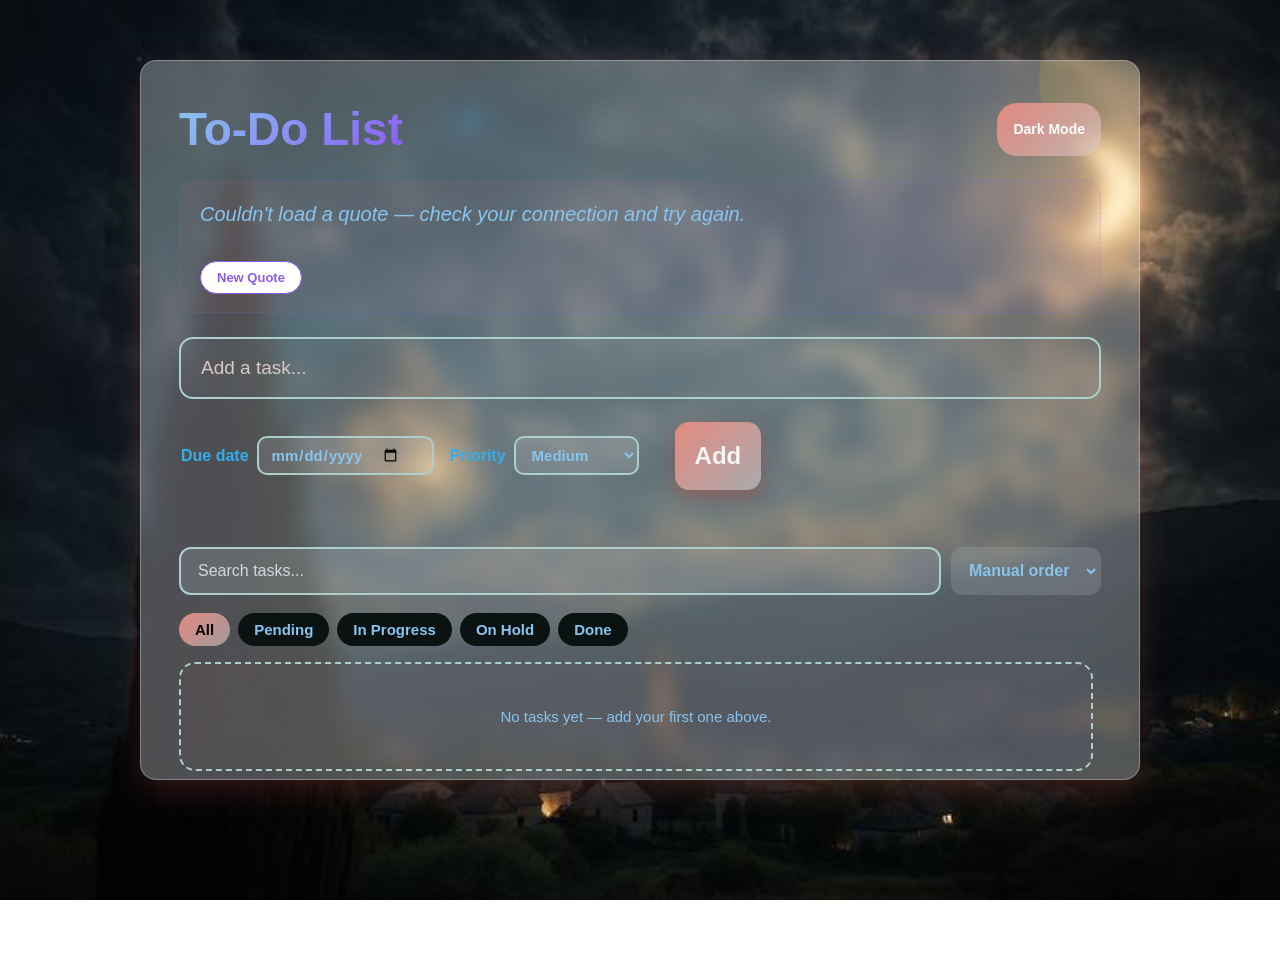
<file: index.html>
<!doctype html>
<html lang="en">
    <head>
        <meta charset="UTF-8" />
        <meta name="viewport" content="width=device-width, initial-scale=1.0" />
        <title>To-Do List</title>
        <link rel="stylesheet" href="to-do-list.css" />
    </head>

    <body>
        <div class="todo-app">
            <header>
                <div class="logo">
                    <h1>To-Do List</h1>

                    <button id="mode-btn" onclick="myFunction()">
                        Dark Mode
                    </button>
                </div>
            </header>

            <div class="quote-box" id="quote-box">
                <p class="quote-text" id="quote-text">
                    Click "New Quote" for a little motivation.
                </p>
                <p class="quote-author" id="quote-author"></p>
                <button class="quote-btn" id="quote-btn" type="button">
                    New Quote
                </button>
            </div>

            <div class="composer">
                <input
                    type="text"
                    id="task-input"
                    placeholder="Add a task..."
                    autocomplete="off"
                />
            </div>
            <div class="due-row">
                <label for="due-input">
                    Due date
                    <input type="date" id="due-input" />
                </label>
                <label for="priority-input">
                    Priority
                    <select id="priority-input">
                        <option value="low">Low</option>
                        <option value="medium" selected>Medium</option>
                        <option value="high">High</option>
                    </select>
                </label>
                <div class="add-btn-container">
                    <button id="add-btn">Add</button>
                </div>
            </div>

            <!-- DUE DATE + PRIORITY (optional) -->

            <p class="error-msg" id="error-msg"></p>

            <!-- SEARCH + SORT -->
            <div class="toolbar">
                <input
                    type="text"
                    id="search-input"
                    class="search-input"
                    placeholder="Search tasks..."
                    autocomplete="off"
                />
                <select id="sort-select" class="sort-select">
                    <option value="manual">Manual order</option>
                    <option value="due">Sort by due date</option>
                    <option value="priority">Sort by priority</option>
                </select>
            </div>

            <!-- FILTER TABS -->
            <div class="filters" id="filters">
                <button
                    class="filter-btn active"
                    data-filter="all"
                    type="button"
                >
                    All
                </button>
                <button class="filter-btn" data-filter="pending" type="button">
                    Pending
                </button>
                <button
                    class="filter-btn"
                    data-filter="in-progress"
                    type="button"
                >
                    In Progress
                </button>
                <button class="filter-btn" data-filter="on-hold" type="button">
                    On Hold
                </button>
                <button class="filter-btn" data-filter="done" type="button">
                    Done
                </button>
            </div>

            <div class="task-list-container">
                <ul id="task-list"></ul>

                <div class="empty-state" id="empty-state">
                    No tasks yet — add your first one above.
                </div>
            </div>
        </div>

        <!-- UNDO TOAST -->
        <div class="toast" id="toast" role="status" aria-live="polite">
            <span id="toast-msg">Task deleted</span>
            <button id="toast-undo" type="button">Undo</button>
        </div>
    </body>
    <script src="to-do-list.js"></script>
</html>
</file>
<file: to-do-list.css>
:root {
    --primary: #e48a80;
    --primary-dark: #e8503f;
    --teal: #17b8a6;
    --purple: #8b5cf6;
    --yellow: #ffb703;
    --pink: rgba(218, 210, 210, 0.582);
    --secondary: #accfcc;
    --text-dark: #88c5ee;
    --text-light: #88c5ee;
    --card-bg: #ffffff;
    --shadow-sm: 0 2px 6px hsla(303, 78%, 20%, 0.08);
    --shadow-md: 0 12px 32px rgba(255, 107, 91, 0.18);
}

/* Color rotation for task accents/checkboxes — cycles every 4 tasks */
.todo-app #task-list li:nth-child(4n + 1) {
    --accent: var(--primary);
}
.todo-app #task-list li:nth-child(4n + 2) {
    --accent: var(--teal);
}
.todo-app #task-list li:nth-child(4n + 3) {
    --accent: var(--purple);
}
.todo-app #task-list li:nth-child(4n + 4) {
    --accent: var(--pink);
}

html,
body {
    height: 100%;
}

body {
    min-height: 100vh;
    margin: 0;

    display: flex;
    align-items: flex-start;
    justify-content: center;

    padding-top: 40px;
    padding-bottom: 40px;

    /* Morning background */
    background-image: url("image/night-sky.webp");

    background-size: cover;
    background-position: center;
    background-repeat: no-repeat;
    background-attachment: fixed;

    transition: background-image 0.5s ease;

    font-family:
        -apple-system, BlinkMacSystemFont, "Segoe UI", Roboto, sans-serif;
}

/* =========================
   DARK MODE
   ========================= */

body.night-mode {
    --text-dark: #f1f5f9;
    --text-light: #cbd5e1;
    --card-bg: #202a3b;
    --secondary: #52627a;
    background-image: url("image/starry-sun.webp");
    color: var(--text-dark);
}

body.night-mode .todo-app {
    background: rgba(15, 20, 35, 0.75);
    color: var(--text-dark);

    border: 1px solid rgba(255, 255, 255, 0.15);
}

body.night-mode .todo-app h1 {
    color: #ffffff;
    background: none;
    -webkit-text-fill-color: #f1f5f9;
}

body.night-mode #task-input,
body.night-mode #due-input,
body.night-mode #priority-input,
body.night-mode .search-input {
    background: rgba(22, 30, 45, 0.9);
    color: #fffefe;
    border-color: #718096;
}

body.night-mode #task-input::placeholder,
body.night-mode .search-input::placeholder {
    color: #fdfdfd;
}

body.night-mode #task-list li {
    background: #2a2a2a96;
    color: #f1f5f9;
}

body.night-mode .search-input::placeholder {
    color: #cbd5e1;
}

body.night-mode .quote-box {
    border-color: rgba(255, 255, 255, 0.25);
}

body.night-mode .quote-text {
    color: #ffffff;
}

body.night-mode .quote-btn {
    background: #2a2a2a;
    color: #b9a0ff;
}

body.night-mode .filter-btn {
    background: #2a2a2a;
    color: #cccccc;
}

body.night-mode .sort-select {
    background: #2a2a2a;
    color: #ffffff;
}

body.night-mode .empty-state {
    background: #252525;
    border-color: #444;
}

body.night-mode .task-list-container::-webkit-scrollbar-track {
    background: #222;
}

body.night-mode .task-list-container::-webkit-scrollbar-thumb {
    background: #555;
}

body.night-mode .task-list-container::-webkit-scrollbar-thumb:hover {
    background: #777;
}
#mode-btn {
    padding: 10px 16px;
    border: none;
    border-radius: 20px;
    cursor: pointer;
    font-size: 14px;
}
.todo-app {
    box-sizing: border-box;
    width: 100%;
    max-width: 1000px;
    height: 80%;
    margin: 20px;
    padding: 42px 38px;
    color: var(--text-dark);
    background: rgba(255, 255, 255, 0.301);
    backdrop-filter: blur(10px) saturate(180%);
    -webkit-backdrop-filter: blur(10px) saturate(180%);
    border-radius: 16px;
    box-shadow: var(--shadow-md);
    border: 1px solid rgba(255, 255, 255, 0.3);
    position: relative;
    overflow: hidden;
}

.todo-app::before {
    content: "";
    position: absolute;
    top: -60px;
    right: -60px;
    width: 160px;
    height: 160px;
    border-radius: 50%;
    background: linear-gradient(135deg, var(--yellow), var(--pink));
    opacity: 0.15;
    pointer-events: none;
}
.logo {
    display: flex;
    justify-content: space-between;
}
.logo button {
    background: linear-gradient(135deg, var(--primary), var(--pink));
    border: none;
    cursor: pointer;
    color: white;
    font-size: 14px;
    font-weight: 700;
    padding: 6px 12px;
    border-radius: 999px;
    transition:
        background 0.15s ease,
        color 0.15s ease,
        transform 0.15s ease;
}
.logo button:hover {
    background: linear-gradient(135deg, var(--yellow), var(--primary));
    transform: translateY(-1px);
}
.todo-app header {
    margin-bottom: 24px;
    position: relative;
}

/* QUOTE WIDGET */
.todo-app .quote-box {
    background: linear-gradient(
        135deg,
        rgba(255, 107, 91, 0.06),
        rgba(139, 92, 246, 0.06)
    );
    border: 1.5px dashed rgba(139, 92, 246, 0.25);
    border-radius: 16px;
    padding: 18px 20px;
    margin-bottom: 24px;
    text-align: left;
}

.todo-app .quote-text {
    font-size: 20px;
    font-style: italic;
    color: var(--text-dark);
    margin: 0 0 4px;
    line-height: 1.5;
}

.todo-app .quote-author {
    font-size: 13px;
    font-weight: 700;
    color: var(--purple);
    margin: 0 0 12px;
    min-height: 16px;
}

.todo-app .quote-btn {
    background: #ffffff;
    border: 1.5px solid var(--purple);
    color: var(--purple);
    font-size: 13px;
    font-weight: 700;
    padding: 8px 16px;
    border-radius: 999px;
    cursor: pointer;
    transition:
        background 0.15s ease,
        color 0.15s ease,
        opacity 0.15s ease;
}

.todo-app .quote-btn:hover {
    background: var(--purple);
    color: #ffffff;
}

.todo-app .quote-btn:disabled {
    opacity: 0.6;
    cursor: default;
}

/* FILTER TABS */
.todo-app .filters {
    display: flex;
    gap: 8px;
    margin: 18px 0 4px;
}

.todo-app .filter-btn {
    background: #0b1212;
    border: none;
    color: var(--text-dark);
    font-size: 15px;
    font-weight: 700;
    padding: 8px 16px;
    border-radius: 999px;
    cursor: pointer;
    transition:
        background 0.15s ease,
        color 0.15s ease;
}

.todo-app .filter-btn:hover {
    color: var(--text-dark);
}

.todo-app .filter-btn.active {
    background: linear-gradient(135deg, var(--primary), var(--pink));
    color: #0c0303;
}

.todo-app h1 {
    font-size: 46px;
    line-height: 1.15;
    margin: 0;
    font-weight: 800;
    color: var(--text-dark);
    background: linear-gradient(135deg, var(--text-dark), var(--purple));
    -webkit-background-clip: text;
    background-clip: text;
    -webkit-text-fill-color: transparent;
}

.todo-app .composer {
    display: flex;
    flex-direction: column;
    gap: 12px;
    margin-bottom: 8px;
}

.todo-app #task-input {
    flex: 1;
    background: hwb(218 66% 30% / 0.068);
    border: 2px solid var(--secondary);
    border-radius: 14px;
    padding: 18px 20px;
    font-size: 19px;
    color: rgb(17, 1, 1);
    outline: none;
    min-width: 0;
    transition:
        border-color 0.2s ease,
        box-shadow 0.2s ease,
        background 0.2s ease;
}

.todo-app #task-input::placeholder {
    color: #dac9c4;
}

.todo-app #task-input:focus {
    border-color: var(--primary);
    background: var(--card-bg);
    box-shadow: 0 0 0 4px rgba(255, 107, 91, 0.15);
}

.todo-app #task-input.shake {
    animation: todo-shake 0.32s ease;
    border-color: #7dddd5;
    box-shadow: 0 0 0 4px rgba(192, 57, 43, 0.15);
}

@keyframes todo-shake {
    0%,
    100% {
        transform: translateX(0);
    }
    25% {
        transform: translateX(-5px);
    }
    50% {
        transform: translateX(5px);
    }
    75% {
        transform: translateX(-5px);
    }
}

.todo-app #add-btn {
    background: linear-gradient(135deg, var(--primary), var(--pink));
    color: #f5f3f3;
    border: none;
    border-radius: 14px;
    padding: 20px;
    font-size: 24px;
    font-weight: 700;
    cursor: pointer;
    box-shadow: 0 6px 18px rgba(185, 62, 48, 0.4);
    transition:
        transform 0.15s ease,
        box-shadow 0.15s ease,
        opacity 0.15s ease;
}

.todo-app #add-btn:hover {
    transform: translateY(-2px) scale(1.02);
    box-shadow: 0 10px 24px rgba(255, 107, 91, 0.5);
}

.todo-app #add-btn:active {
    transform: translateY(0) scale(0.98);
    opacity: 0.92;
}

.todo-app .error-msg {
    font-size: 16px;
    color: #e8503f;
    min-height: 18px;
    margin: 8px 0 4px 2px;
    font-weight: 600;
}

.todo-app .list-meta {
    display: flex;
    justify-content: space-between;
    align-items: baseline;
    margin: 30px 0 14px;
    padding: 0 2px;
}

.todo-app .list-meta span {
    font-size: 15px;
    font-weight: 700;
    color: var(--text-light);
}

.todo-app #count-label {
    color: var(--purple);
}

.todo-app #done-label {
    color: var(--teal);
}

.todo-app #task-list {
    list-style: none;
    margin: 0;
    padding: 0;
    display: flex;
    flex-direction: column;
    gap: 12px;
}

.todo-app #task-list li {
    display: flex;
    height: 300%;
    align-items: center;
    gap: 12px;
    background: hwb(60.92deg 83.71% 10.09% / 12%);
    border: 1.5px solid transparent;
    border-left: 4px solid var(--accent, var(--primary));
    border-radius: 16px;
    padding: 16px 16px 16px 10px;
    animation: todo-rise 0.3s cubic-bezier(0.34, 1.56, 0.64, 1);
    transition:
        transform 0.15s ease,
        box-shadow 0.15s ease,
        border-color 0.15s ease,
        opacity 0.15s ease;
}

.todo-app #task-list li.dragging {
    opacity: 0.4;
    box-shadow: 0 10px 24px rgba(35, 41, 70, 0.15);
    cursor: grabbing;
}

.todo-app .drag-handle {
    flex: none;
    width: 18px;
    height: 24px;
    background: none;
    border: none;
    color: var(--text-light);
    opacity: 0.35;
    cursor: grab;
    display: flex;
    align-items: center;
    justify-content: center;
    padding: 0;
    transition:
        opacity 0.15s ease,
        color 0.15s ease;
}

.todo-app .drag-handle:hover {
    opacity: 0.8;
    color: var(--accent, var(--primary));
}

.todo-app .drag-handle:active {
    cursor: grabbing;
}

.todo-app #task-list li:hover {
    transform: translateY(-3px) scale(1.01);

    border-color: var(--accent, var(--primary));
}

@keyframes todo-rise {
    from {
        opacity: 0;
        transform: translateY(10px) scale(0.96);
    }
    to {
        opacity: 1;
        transform: translateY(0) scale(1);
    }
}

.todo-app .check {
    width: 28px;
    height: 28px;
    flex: none;
    border-radius: 50%;
    border: 2px solid var(--accent, var(--secondary));
    background: var(--card-bg);
    cursor: pointer;
    display: flex;
    align-items: center;
    justify-content: center;
    padding: 0;
    transition:
        background 0.2s ease,
        border-color 0.2s ease,
        transform 0.2s cubic-bezier(0.34, 1.56, 0.64, 1);
}

.todo-app .check:hover {
    transform: scale(1.15) rotate(-6deg);
}

.todo-app .check svg {
    width: 15px;
    height: 15px;
    opacity: 0;
    transform: scale(0.4) rotate(-20deg);
    transition:
        opacity 0.2s ease,
        transform 0.25s cubic-bezier(0.34, 1.56, 0.64, 1);
}

.todo-app li.done .check {
    background: var(--accent, var(--primary));
    border-color: var(--accent, var(--primary));
    transform: scale(1.05);
}

.todo-app li.done .check svg {
    opacity: 1;
    transform: scale(1) rotate(0deg);
}

.todo-app .task-text {
    flex: 1;
    font-size: 30px;
    cursor: pointer;

    line-height: 1;
    word-break: break-word;
    color: black;
    font-weight: 500;
    transition: color 0.2s ease;
}

.todo-app li.done .task-text {
    text-decoration: line-through;
    color: lightgreen;
    font-weight: 350px;
}

.todo-app .delete-btn {
    flex: none;
    background: none;
    border: none;
    cursor: pointer;
    color: var(--text-light);
    opacity: 0;
    padding: 7px;
    border-radius: 8px;
    display: flex;
    transition:
        opacity 0.15s ease,
        color 0.15s ease,
        background 0.15s ease,
        transform 0.15s ease;
}

.todo-app #task-list li:hover .delete-btn {
    opacity: 0.6;
}

.todo-app .delete-btn:hover {
    opacity: 1;
    color: #ffffff;
    background: #e8503f;
    transform: rotate(90deg);
}

.todo-app .empty-state {
    display: none;
    text-align: center;
    padding: 44px 12px;
    color: var(--text-light);
    font-size: 15px;
    font-weight: 500;
    border: 2px dashed var(--secondary);
    border-radius: 16px;
    margin-top: 12px;
    background: linear-gradient(
        135deg,
        rgba(255, 107, 91, 0.03),
        rgba(139, 92, 246, 0.03)
    );
}

@media (max-width: 400px) {
    .todo-app {
        width: 94%;
        padding: 30px 22px;
        border-radius: 20px;
    }
    .todo-app h1 {
        font-size: 30px;
    }
    .todo-app #task-input {
        font-size: 16px;
    }
    .todo-app #add-btn {
        font-size: 16px;
        padding: 0 20px;
    }
}
/* DUE DATE ROW */
.todo-app .due-row {
    display: flex;
    align-items: center;
    gap: 10px;
    margin: 6px 2px 0;
    font-size: 14px;
    font-weight: 600;
    color: var(--text-light);
}

.todo-app #due-input {
    font-family: inherit;
    font-size: 14px;
    color: var(--text-dark);
    background: #fbfaf8;
    border: 2px solid var(--secondary);
    border-radius: 10px;
    padding: 6px 10px;
    outline: none;
}

.todo-app #due-input:focus {
    border-color: var(--primary);
}

.todo-app .task-main {
    flex: 1;
    min-width: 0;
    display: flex;
    justify-content: center;
    flex-direction: row; /* Changed from column to row */
    align-items: center; /* Added to vertically center the items */
    gap: 15px; /* This now acts as horizontal spacing */
    flex-wrap: wrap; /* Optional: allows wrapping on very small screens so they don't overflow */
}
.todo-app .due-badge {
    height: 40px;
    display: none;
    align-self: flex-start;
    font-size: 17px;
    font-weight: 700;
    padding: 3px 10px;
    border-radius: 999px;
    background: black;
    color: var(--text-light);
}

.todo-app .due-badge.show {
    display: inline-block;
}

.todo-app .due-badge.today {
    background: rgba(255, 183, 3, 0.18);
    color: #b07a00;
}

.todo-app .due-badge.overdue {
    background: rgba(232, 80, 63, 0.12);
    color: #e8503f;
}

/* INLINE EDIT */
.todo-app .edit-input {
    width: 100%;
    box-sizing: border-box;
    font-size: 20px;
    font-weight: 500;
    color: var(--text-dark);
    background: #ffffff;
    border: 2px solid var(--primary);
    border-radius: 10px;
    padding: 6px 10px;
    outline: none;
    box-shadow: 0 0 0 4px rgba(255, 107, 91, 0.15);
}

/* UNDO TOAST */
.toast {
    position: fixed;
    left: 50%;
    bottom: 28px;
    transform: translate(-50%, 20px);
    display: flex;
    align-items: center;
    gap: 14px;
    background: var(--text-dark);
    color: #ffffff;
    padding: 12px 14px 12px 20px;
    border-radius: 14px;
    font-size: 15px;
    font-weight: 600;
    box-shadow: 0 12px 32px rgba(35, 41, 70, 0.3);
    opacity: 0;
    pointer-events: none;
    transition:
        opacity 0.2s ease,
        transform 0.2s ease;
    z-index: 10;
}

.toast.show {
    opacity: 1;
    transform: translate(-50%, 0);
    pointer-events: auto;
}

.toast button {
    background: linear-gradient(135deg, var(--primary), var(--pink));
    color: #ffffff;
    border: none;
    border-radius: 999px;
    padding: 7px 16px;
    font-weight: 700;
    cursor: pointer;
}

.todo-app .due-badge {
    display: inline-block;
    border: none;
    font-family: inherit;
    cursor: pointer;
    transition:
        transform 0.15s ease,
        opacity 0.15s ease;
}

.todo-app .due-badge:hover {
    transform: translateY(-1px);
}

/* task has no date yet */
.todo-app .due-badge.empty {
    display: inline-flex;
    align-items: center;
    justify-content: center;
    width: fit-content;
    background: transparent;
    border: 1.5px dashed var(--text-light);
    border-radius: 999px;
    padding: 4px 12px;
    color: rgb(8, 238, 58);
    opacity: 0.55;
    white-space: nowrap;
    box-sizing: border-box;
}

.todo-app .due-badge.empty:hover {
    opacity: 1;
    border-color: var(--primary);
    color: var(--primary);
}

/* hidden real date input, only used to open the calendar popup */
.todo-app .due-editor {
    position: absolute;
    left: 0;
    bottom: 0;
    width: 1px;
    height: 1px;
    opacity: 0;
    pointer-events: none;
}
/* =========================================================
   PRIORITY TAGS, SEARCH BOX, SORT DROPDOWN
   ========================================================= */

/* Due date + priority now share one row */
.todo-app .due-row {
    display: flex;
    align-items: center;
    flex-wrap: wrap;
    gap: 16px;
    margin: 10px 2px 0;
}

.todo-app .due-row label {
    display: flex;
    align-items: center;
    gap: 8px;
    font-size: 16px;
    font-weight: 600;
    color: #34aeeb;
}

.todo-app #due-input,
.todo-app #priority-input {
    font-family: inherit;
    font-size: 15px;
    font-weight: 700;
    color: #88c5ee;

    background: rgba(255, 255, 255, 0.11);
    border: 2px solid var(--secondary);
    border-radius: 10px;

    padding: 8px 32px 8px 12px;

    outline: none;
    cursor: pointer;

    transition:
        border-color 0.2s ease,
        background 0.2s ease,
        box-shadow 0.2s ease;
}
.add-btn-container {
    padding-top: 10px;
    display: flex;
    justify-content: end;
    margin-top: 3px;
    padding-bottom: 13px;
    padding-left: 20px;
    align-self: end;
}
.todo-app #priority-input option {
    background: #ffffff;
    color: #222222;
    font-weight: 600;
}

.todo-app #priority-input option[value="low"] {
    color: #0e8577;
}

.todo-app #priority-input option[value="medium"] {
    color: #b07a00;
}

.todo-app #priority-input option[value="high"] {
    color: #e8503f;
}
.todo-app #priority-input:hover {
    border-color: var(--primary);
}

.todo-app #priority-input:focus {
    border-color: var(--primary);
    box-shadow: 0 0 0 4px rgba(228, 138, 128, 0.15);
}

.todo-app #due-input:focus,
.todo-app #priority-input:focus {
    border-color: black;
}

/* Search + sort toolbar */
.todo-app .toolbar {
    display: flex;
    gap: 10px;
    margin: 18px 0 4px;
}

.todo-app .search-input {
    flex: 1;
    min-width: 0;
    font-family: inherit;
    font-size: 16px;
    color: white;
    background: hwb(218 66% 30% / 0.26);
    border: 2px solid var(--secondary);
    border-radius: 12px;
    padding: 13px 17px;
    outline: none;
    transition:
        border-color 0.2s ease,
        box-shadow 0.2s ease;
}

.todo-app .search-input::placeholder {
    color: #d3d9dd;
}

.todo-app .search-input:focus {
    border-color: var(--primary);
    box-shadow: 0 0 0 4px rgba(255, 107, 91, 0.12);
}

.todo-app .sort-select {
    font-family: inherit;
    font-size: 16px;
    font-weight: 600;
    color: var(--text-dark);
    background: hwb(218 66% 30% / 0.26);
    border: 2px solid transparent;
    border-radius: 12px;
    padding: 10px 12px;
    outline: none;
    cursor: pointer;
    max-width: 150px;
}

.todo-app .sort-select:focus {
    border-color: var(--primary);
}

/* Priority tag on each task */
.todo-app .priority-badge {
    display: inline-block;
    height: 30px;
    align-self: flex-start;
    border: none;
    font-family: inherit;
    cursor: pointer;
    font-size: 17px;
    font-weight: 700;
    padding: 3px 10px;
    border-radius: 999px;
    margin-top: 2px;
    transition: transform 0.15s ease;
}

.todo-app .priority-badge:hover {
    transform: translateY(-1px);
}

.todo-app .priority-badge.low {
    background: rgba(23, 184, 166, 0.15);
    color: #72c710;
}

.todo-app .priority-badge.medium {
    background: rgba(255, 183, 3, 0.18);
    color: #03010e;
}

.todo-app .priority-badge.high {
    background: rgba(232, 80, 63, 0.14);
    color: #e8503f;
}

/* =========================================================
   STATUS BADGE (Pending / In Progress / On Hold / Done)
   Click cycles through all four.
   ========================================================= */

.todo-app .status-badge {
    flex: none;
    align-self: center;
    border: none;
    font-family: inherit;
    font-size: 14px;
    font-weight: 600;
    padding: 10px 15px;
    border-radius: 999px;
    cursor: pointer;
    white-space: nowrap;
    transition:
        transform 0.15s ease,
        opacity 0.15s ease;
}

.todo-app .status-badge:hover {
    transform: translateY(-1px);
}

.todo-app .status-badge.pending {
    background: var(--secondary);
    color: var(--text-light);
}

.todo-app .status-badge.in-progress {
    background: rgba(23, 184, 166, 0.18);
    color: #0e8577;
}

.todo-app .status-badge.on-hold {
    background: rgba(255, 183, 3, 0.18);
    color: #b07a00;
}

.todo-app .status-badge.done {
    background: var(--accent, var(--primary));
    color: #ffffff;
}

/* Filter tabs: now 5 across, so let them wrap on narrow screens */
.todo-app .filters {
    flex-wrap: wrap;
}

@media (max-width: 420px) {
    .todo-app .status-badge {
        font-size: 11px;
        padding: 6px 10px;
    }
}
@media (max-width: 600px) {
    .todo-app .toolbar {
        flex-wrap: wrap;
    }
    .todo-app .sort-select {
        max-width: none;
        flex: 1;
        color: black;
    }
}
/* Scrollable task list */
.task-list-container {
    max-height: 700px;
    overflow-y: auto;
    overflow-x: hidden;
    padding-right: 8px;
}

/* Task list */
#task-list {
    margin: 0;
    padding: 0;
    list-style: none;
}

/* Custom scrollbar */
.task-list-container::-webkit-scrollbar {
    width: 8px;
}

.task-list-container::-webkit-scrollbar-track {
    background: #f1f1f1;
    border-radius: 10px;
}

.task-list-container::-webkit-scrollbar-thumb {
    background: #bbb;
    border-radius: 10px;
}

.task-list-container::-webkit-scrollbar-thumb:hover {
    background: #999;
}
</file>
